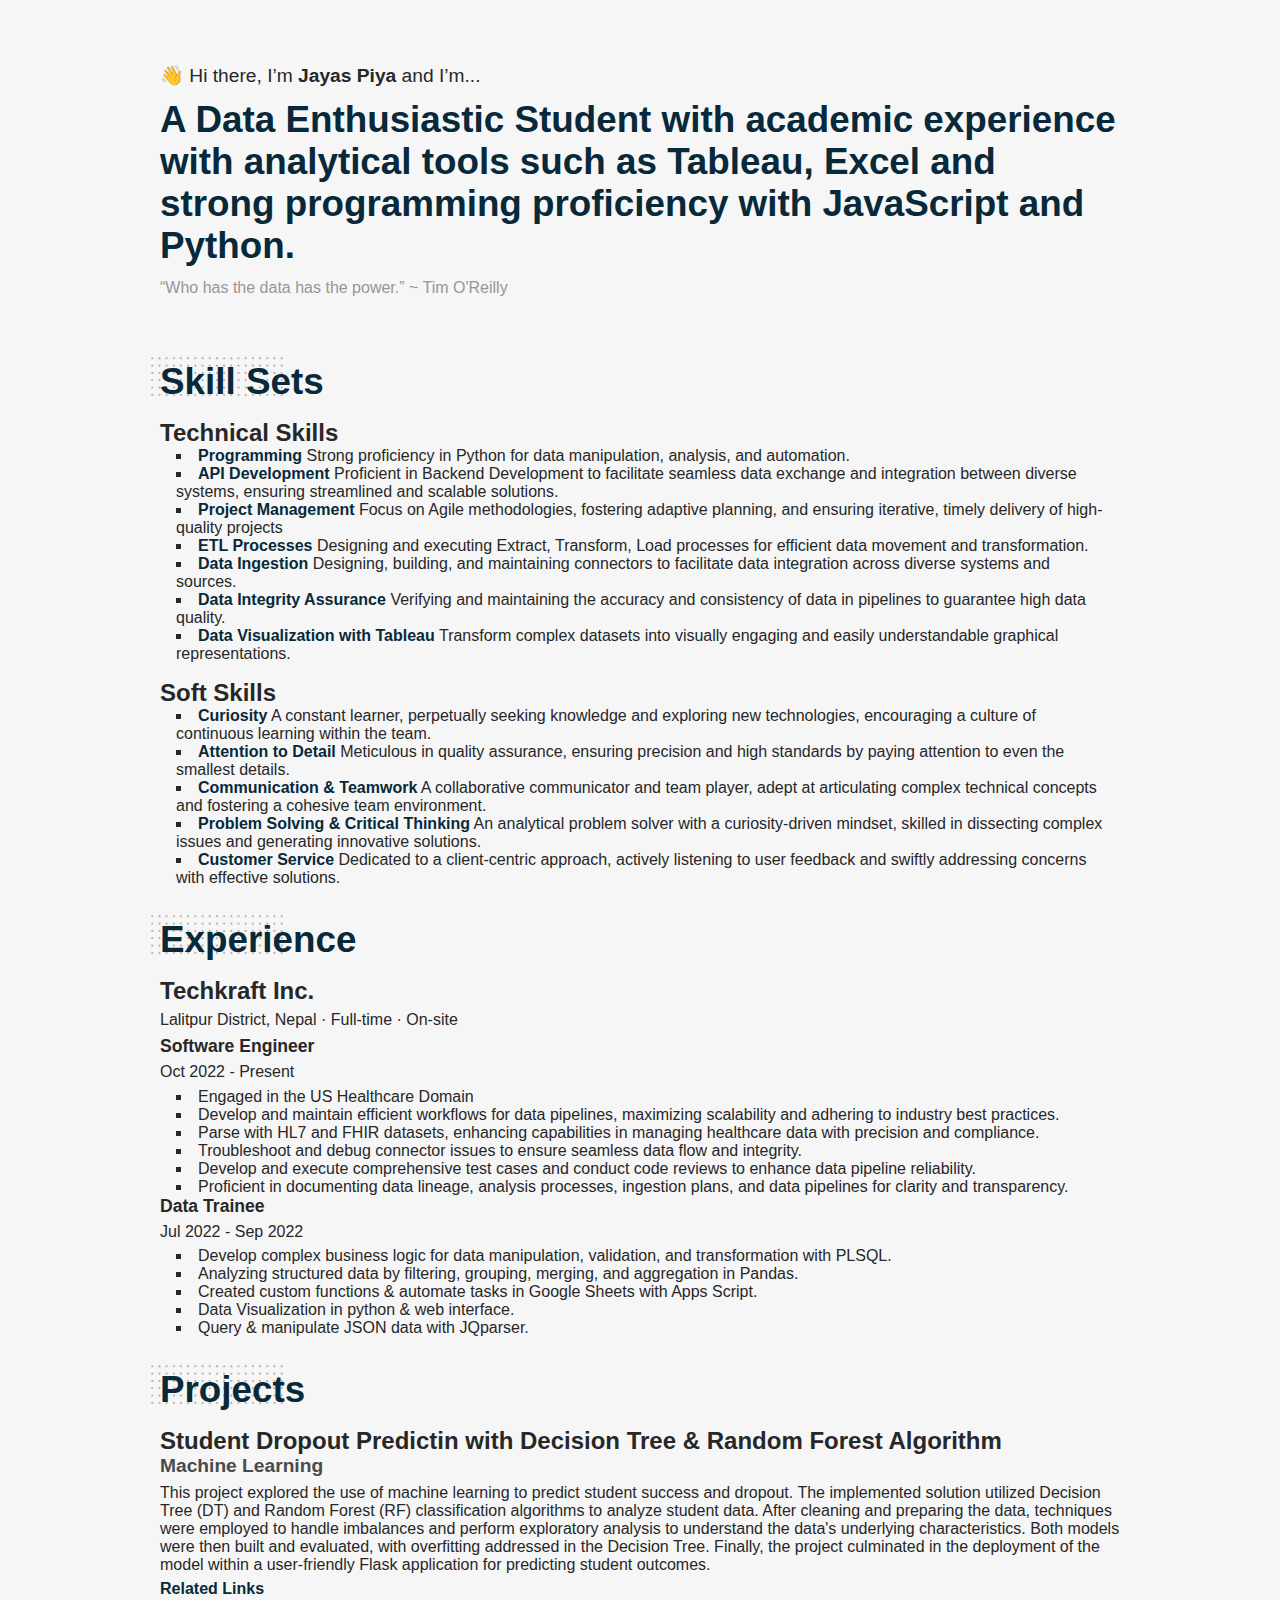
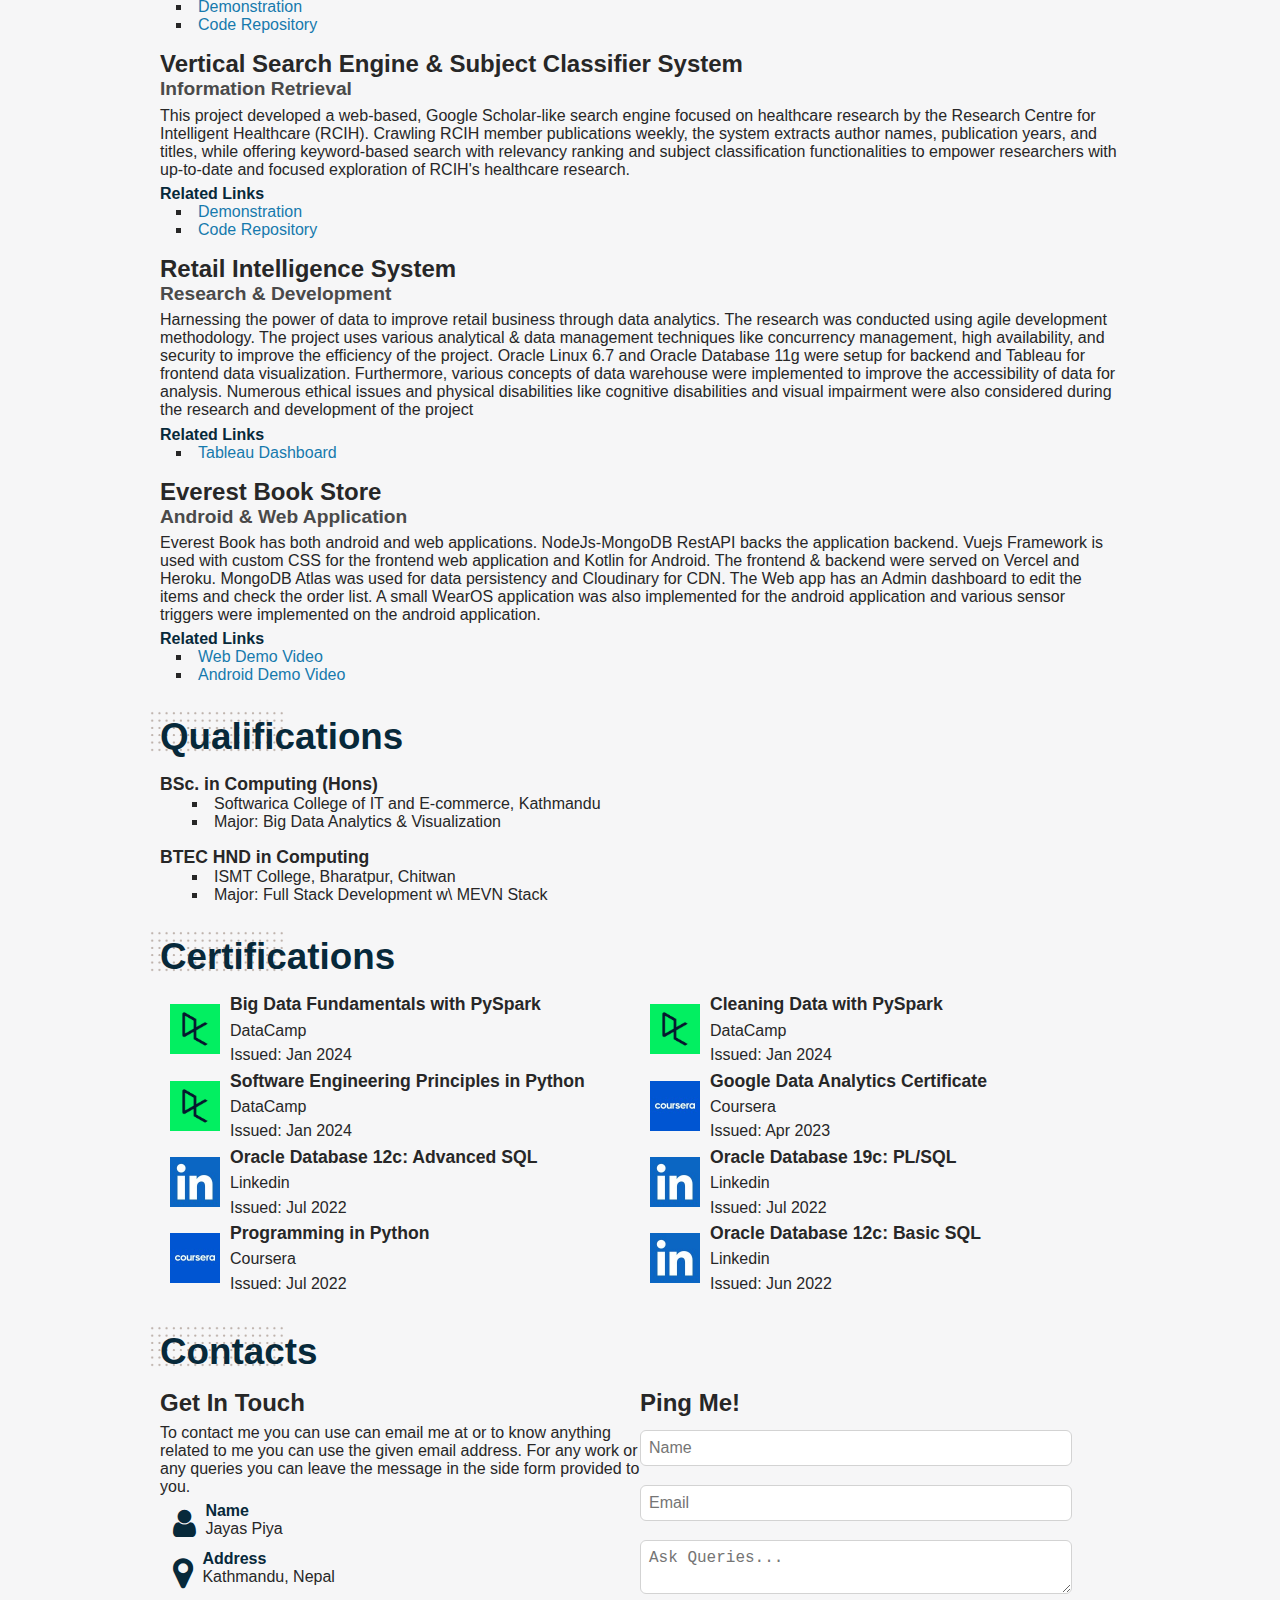
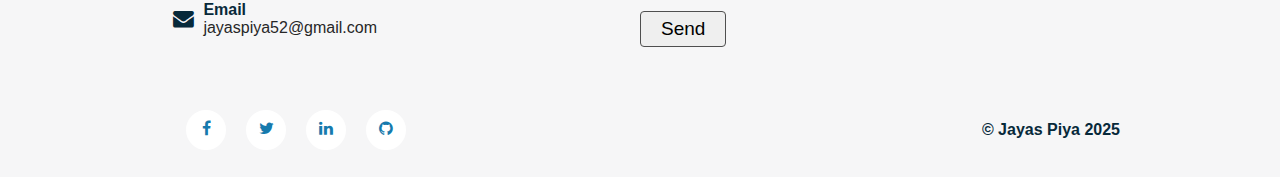
<file: index.html>
<!DOCTYPE html>
<html lang="en">

<head>
    <meta charset="UTF-8" />
    <meta http-equiv="X-UA-Compatible" content="IE=edge" />
    <meta name="viewport" content="width=device-width, initial-scale=1.0" />
    <title>Jayas Piya</title>
    <link rel="stylesheet" href="styles/style.css" />
    <link href="https://netdna.bootstrapcdn.com/font-awesome/4.7.0/css/font-awesome.css" rel="stylesheet" />
    <link rel="icon" type="image/x-icon" href="./assets/favicon.ico">
</head>
<!-- Google tag (gtag.js) -->
<script async src="https://www.googletagmanager.com/gtag/js?id=G-TCNWC26RZ8"></script>
<script>
    window.dataLayer = window.dataLayer || [];
    function gtag() { dataLayer.push(arguments); }
    gtag('js', new Date());

    gtag('config', 'G-TCNWC26RZ8');
</script>

<body>
    <!-- Not Required -->
    <!-- <header id="header">
        <div class="header__responsive">
        <h1 class="site-title">
          Jayas Piya
        </h1>
        <div class="burger" id="burger">
          <div class="line1"></div>
          <div class="line2"></div>
        </div>
      </div>
      <nav id="nav">
        <a href="#home">Home</a>
        <a href="#skills">Skills</a>
        <a href="#experience">Experience</a>
        <a href="#projects">Projects</a>
        <a href="#qualifications">Qualifications</a>
          <a href="https://www.linkedin.com/in/jayaspiya/" target="_blank" class="custom_button_hover">Let's Connect</a>
        
      </nav>
    </header> -->

    <section class="banner" id="home">
        <p class="banner__intro">👋 Hi there, I’m <b>Jayas Piya</b> and I’m...</p>
        <h1 class="banner__title">
            A Data Enthusiastic Student with academic experience with analytical tools such as Tableau, Excel and strong
            programming proficiency with JavaScript and Python.
        </h1>
        <p class="banner__subtitle">
            “Who has the data has the power.” ~ Tim O'Reilly
        </p>
    </section>

    <section>
        <h1>Skill Sets</h1>

        <div>
            <h2>Technical Skills</h2>
            <ul>

                <li>
                    <b>Programming</b>
                    <span>Strong proficiency in Python for data manipulation, analysis, and automation.</span>
                </li>

                <li>
                    <b>API Development</b>
                    <span>Proficient in Backend Development to facilitate seamless data exchange and integration between
                        diverse systems, ensuring streamlined and scalable solutions.</span>
                </li>

                <li>
                    <b>Project Management</b>
                    <span>Focus on Agile methodologies, fostering adaptive planning, and ensuring iterative, timely
                        delivery of high-quality projects</span>
                </li>

                <li>
                    <b>ETL Processes</b>
                    <span>Designing and executing Extract, Transform, Load processes for efficient data movement and
                        transformation.</span>
                </li>

                <li>
                    <b>Data Ingestion</b>
                    <span>Designing, building, and maintaining connectors to facilitate data integration across diverse
                        systems and sources.</span>
                </li>

                <li>
                    <b>Data Integrity Assurance</b>
                    <span>Verifying and maintaining the accuracy and consistency of data in pipelines to guarantee high
                        data quality.</span>
                </li>

                <li>
                    <b>Data Visualization with Tableau</b>
                    <span>Transform complex datasets into visually engaging and easily understandable graphical
                        representations.</span>
                </li>

            </ul>
        </div>

        <div>
            <h2>Soft Skills</h2>
            <ul>

                <li>
                    <b>Curiosity</b>
                    <span>A constant learner, perpetually seeking knowledge and exploring new technologies, encouraging
                        a culture of continuous learning within the team.</span>
                </li>

                <li>
                    <b>Attention to Detail</b>
                    <span>Meticulous in quality assurance, ensuring precision and high standards by paying attention to
                        even the smallest details.</span>
                </li>

                <li>
                    <b>Communication & Teamwork</b>
                    <span>A collaborative communicator and team player, adept at articulating complex technical concepts
                        and fostering a cohesive team environment.</span>
                </li>

                <li>
                    <b>Problem Solving & Critical Thinking</b>
                    <span>An analytical problem solver with a curiosity-driven mindset, skilled in dissecting complex
                        issues and generating innovative solutions.</span>
                </li>

                <li>
                    <b>Customer Service</b>
                    <span>Dedicated to a client-centric approach, actively listening to user feedback and swiftly
                        addressing concerns with effective solutions.</span>
                </li>

            </ul>
        </div>


    </section>

    <section>
        <h1>Experience</h1>

        <div>
            <h2>Techkraft Inc.</h2>
            <p>Lalitpur District, Nepal · Full-time · On-site</p>

            <div>
                <h3>Software Engineer</h3>
                <p>Oct 2022 - Present</p>
                <ul>

                    <li>Engaged in the US Healthcare Domain</li>

                    <li>Develop and maintain efficient workflows for data pipelines, maximizing scalability and adhering
                        to industry best practices.</li>

                    <li>Parse with HL7 and FHIR datasets, enhancing capabilities in managing healthcare data with
                        precision and compliance.</li>

                    <li>Troubleshoot and debug connector issues to ensure seamless data flow and integrity.</li>

                    <li>Develop and execute comprehensive test cases and conduct code reviews to enhance data pipeline
                        reliability.</li>

                    <li>Proficient in documenting data lineage, analysis processes, ingestion plans, and data pipelines
                        for clarity and transparency.</li>

                </ul>
            </div>

            <div>
                <h3>Data Trainee</h3>
                <p>Jul 2022 - Sep 2022</p>
                <ul>

                    <li>Develop complex business logic for data manipulation, validation, and transformation with PLSQL.
                    </li>

                    <li>Analyzing structured data by filtering, grouping, merging, and aggregation in Pandas.</li>

                    <li>Created custom functions & automate tasks in Google Sheets with Apps Script.</li>

                    <li>Data Visualization in python & web interface.</li>

                    <li>Query & manipulate JSON data with JQparser.</li>

                </ul>
            </div>

        </div>

    </section>

    <section>
        <h1>Projects</h1>


        <div>
            <h2>Student Dropout Predictin with Decision Tree & Random Forest Algorithm</h2>
            <p class="subtitle">Machine Learning</p>
            <p>This project explored the use of machine learning to predict student success and dropout. The implemented
                solution utilized Decision Tree (DT) and Random Forest (RF) classification algorithms to analyze student
                data. After cleaning and preparing the data, techniques were employed to handle imbalances and perform
                exploratory analysis to understand the data's underlying characteristics. Both models were then built
                and evaluated, with overfitting addressed in the Decision Tree. Finally, the project culminated in the
                deployment of the model within a user-friendly Flask application for predicting student outcomes.</p>
            <div>
                <b>Related Links</b>
                <ul>

                    <li><a href='https://youtu.be/zDhBe-Ah20Q?si=Haep4JMHgyQCG9HW'>Demonstration</a> </li>

                    <li><a href='https://github.com/jayaspiya/student-dropout-prediction-dt-rf-classifier'>Code
                            Repository</a> </li>

                </ul>
            </div>
        </div>



        <div>
            <h2>Vertical Search Engine & Subject Classifier System</h2>
            <p class="subtitle">Information Retrieval</p>
            <p>This project developed a web-based, Google Scholar-like search engine focused on healthcare research by
                the Research Centre for Intelligent Healthcare (RCIH). Crawling RCIH member publications weekly, the
                system extracts author names, publication years, and titles, while offering keyword-based search with
                relevancy ranking and subject classification functionalities to empower researchers with up-to-date and
                focused exploration of RCIH's healthcare research.</p>
            <div>
                <b>Related Links</b>
                <ul>

                    <li><a href='https://www.youtube.com/watch?v=nKvKg-m2ihw'>Demonstration</a> </li>

                    <li><a href='https://github.com/jayaspiya/information-retrieval-system'>Code Repository</a> </li>

                </ul>
            </div>
        </div>



        <div>
            <h2>Retail Intelligence System</h2>
            <p class="subtitle">Research & Development</p>
            <p>Harnessing the power of data to improve retail business through data analytics. The research was
                conducted using agile development methodology. The project uses various analytical & data management
                techniques like concurrency management, high availability, and security to improve the efficiency of the
                project. Oracle Linux 6.7 and Oracle Database 11g were setup for backend and Tableau for frontend data
                visualization. Furthermore, various concepts of data warehouse were implemented to improve the
                accessibility of data for analysis. Numerous ethical issues and physical disabilities like cognitive
                disabilities and visual impairment were also considered during the research and development of the
                project</p>
            <div>
                <b>Related Links</b>
                <ul>

                    <li><a
                            href='https://public.tableau.com/app/profile/jayas.piya/viz/RetailIntelligenceSystem/IndividualProject'>Tableau
                            Dashboard</a> </li>

                </ul>
            </div>
        </div>



        <div>
            <h2>Everest Book Store</h2>
            <p class="subtitle">Android & Web Application</p>
            <p>Everest Book has both android and web applications. NodeJs-MongoDB RestAPI backs the application backend.
                Vuejs Framework is used with custom CSS for the frontend web application and Kotlin for Android. The
                frontend & backend were served on Vercel and Heroku. MongoDB Atlas was used for data persistency and
                Cloudinary for CDN. The Web app has an Admin dashboard to edit the items and check the order list. A
                small WearOS application was also implemented for the android application and various sensor triggers
                were implemented on the android application.</p>
            <div>
                <b>Related Links</b>
                <ul>

                    <li><a href='https://youtu.be/TVUvoO2hIcQ'>Web Demo Video</a> </li>

                    <li><a href='https://youtu.be/fkPnqDKzKQ8'>Android Demo Video</a> </li>

                </ul>
            </div>
        </div>




    </section>

    <section>
        <h1>Qualifications</h1>

        <div>
            <h3>BSc. in Computing (Hons)</h3>
            <ul>
                <ul>

                    <li>Softwarica College of IT and E-commerce, Kathmandu</li>

                    <li>Major: Big Data Analytics & Visualization</li>

                </ul>
            </ul>
        </div>

        <div>
            <h3>BTEC HND in Computing</h3>
            <ul>
                <ul>

                    <li>ISMT College, Bharatpur, Chitwan</li>

                    <li>Major: Full Stack Development w\ MEVN Stack</li>

                </ul>
            </ul>
        </div>

    </section>

    <section>
        <h1>Certifications</h1>
        <div class="grid">


            <div class="flex">
                <div class="flex">
                    <img class="certification_img" src="./assets/certifications/datacamp_logo.jpg" alt="Dynamic Image">
                </div>
                <div>
                    <h3>Big Data Fundamentals with PySpark</h3>
                    <p>DataCamp</p>
                    <p> Issued: Jan 2024</p>
                </div>
            </div>



            <div class="flex">
                <div class="flex">
                    <img class="certification_img" src="./assets/certifications/datacamp_logo.jpg" alt="Dynamic Image">
                </div>
                <div>
                    <h3>Cleaning Data with PySpark</h3>
                    <p>DataCamp</p>
                    <p> Issued: Jan 2024</p>
                </div>
            </div>



            <div class="flex">
                <div class="flex">
                    <img class="certification_img" src="./assets/certifications/datacamp_logo.jpg" alt="Dynamic Image">
                </div>
                <div>
                    <h3>Software Engineering Principles in Python</h3>
                    <p>DataCamp</p>
                    <p> Issued: Jan 2024</p>
                </div>
            </div>



            <div class="flex">
                <div class="flex">
                    <img class="certification_img" src="./assets/certifications/coursera_logo.jpg" alt="Dynamic Image">
                </div>
                <div>
                    <h3>Google Data Analytics Certificate</h3>
                    <p>Coursera</p>
                    <p> Issued: Apr 2023</p>
                </div>
            </div>



            <div class="flex">
                <div class="flex">
                    <img class="certification_img" src="./assets/certifications/linkedin_logo.jpg" alt="Dynamic Image">
                </div>
                <div>
                    <h3>Oracle Database 12c: Advanced SQL</h3>
                    <p>Linkedin</p>
                    <p> Issued: Jul 2022</p>
                </div>
            </div>



            <div class="flex">
                <div class="flex">
                    <img class="certification_img" src="./assets/certifications/linkedin_logo.jpg" alt="Dynamic Image">
                </div>
                <div>
                    <h3>Oracle Database 19c: PL/SQL</h3>
                    <p>Linkedin</p>
                    <p> Issued: Jul 2022</p>
                </div>
            </div>



            <div class="flex">
                <div class="flex">
                    <img class="certification_img" src="./assets/certifications/coursera_logo.jpg" alt="Dynamic Image">
                </div>
                <div>
                    <h3>Programming in Python</h3>
                    <p>Coursera</p>
                    <p> Issued: Jul 2022</p>
                </div>
            </div>



            <div class="flex">
                <div class="flex">
                    <img class="certification_img" src="./assets/certifications/linkedin_logo.jpg" alt="Dynamic Image">
                </div>
                <div>
                    <h3>Oracle Database 12c: Basic SQL</h3>
                    <p>Linkedin</p>
                    <p> Issued: Jun 2022</p>
                </div>
            </div>




        </div>
    </section>

    <section>
        <h1>Contacts</h1>
        <div class="contact">
            <div class="contact__detail">
                <h2>Get In Touch</h2>
                <p>
                    To contact me you can use can email me at or to know anything
                    related to me you can use the given email address. For any work or
                    any queries you can leave the message in the side form provided to
                    you.
                </p>
                <div class="contact__items">
                    <div class="contact__item">
                        <p><i class="fa fa-user" style="font-size: 2rem"></i></p>
                        <div class="contact__item__detail">
                            <p><b>Name</b></p>
                            <p>Jayas Piya</p>
                        </div>
                    </div>
                    <div class="contact__item">
                        <p><i class="fa fa-map-marker" style="font-size: 2.2rem"></i></p>
                        <div class="contact__item__detail">
                            <p><b>Address</b></p>
                            <p>Kathmandu, Nepal</p>
                        </div>
                    </div>
                    <div class="contact__item">
                        <p><i class="fa fa-envelope" style="font-size: 1.3rem"></i></p>
                        <div class="contact__item__detail">
                            <p><b>Email</b></p>
                            <p>jayaspiya52@gmail.com</p>
                        </div>
                    </div>
                </div>
            </div>
            <div class="contact__connect">
                <h2>Ping Me!</h2>
                <form name="contact" method="POST" data-netlify="true">
                    <p>
                        <input placeholder="Name" type="text" id="name" name="name" />
                    </p>
                    <p>
                        <input placeholder="Email" type="email" id="email" name="email" />
                    </p>
                    <p>
                        <textarea placeholder="Ask Queries..." id="message" name="message"></textarea>
                    </p>
                    <p>
                        <button type="submit" class="custom_button_hover">Send</button>
                    </p>
                </form>
            </div>
    </section>

    <footer>
        <ul>
            <li>
                <a href="https://www.facebook.com/zayazzp/" target="_blank">
                    <i class="fa fa-facebook-f icon"></i></a>
            </li>
            <li>
                <a href="https://twitter.com/zayazzp" target="_blank"><i class="fa fa-twitter icon"></i></a>
            </li>
            <li>
                <a href="https://www.linkedin.com/in/jayaspiya/" target="_blank"><i class="fa fa-linkedin icon"></i></a>
            </li>
            <li>
                <a href="https://github.com/jayaspiya" target="_blank"><i class="fa fa-github icon"></i></a>
            </li>
        </ul>
        <p>© Jayas Piya 2025</p>
    </footer>
</body>

</html>
</file>
<file: styles/style.css>
* {
  padding: 0;
  margin: 0;
  text-decoration: none;
  list-style: none;
  box-sizing: border-box;
}

html {
  scroll-behavior: smooth;
}

body {
  color: #272727;
  font-family: Outfit, -apple-system, BlinkMacSystemFont, Segoe UI, Roboto, Oxygen, Ubuntu, Cantarell, Open Sans, Helvetica Neue, sans-serif;
  background-color: #F6F6F7;
}

h1 {
  font-size: 1.7rem;
  color: #07293a;
}
@media (min-width: 800px) {
  h1 {
    font-size: 2.3rem;
  }
}

h2 {
  font-size: 1.5rem;
}

h3 {
  font-size: 1.1rem;
}

a {
  color: #167aad;
  text-decoration: inherit;
  transition: all 0.3s;
}
a:hover {
  text-decoration-line: underline;
}

ul {
  margin: 0 1rem;
}
ul li {
  list-style: square;
  list-style-position: inside;
}

section {
  padding-left: 1rem;
  padding-right: 1rem;
  margin: 2rem auto;
}
@media (min-width: 800px) {
  section {
    padding: 0 4rem;
  }
}
@media (min-width: 1200px) {
  section {
    padding: 0 10rem;
  }
}
section:not(:first-of-type) h1 {
  position: relative;
  margin-bottom: 1rem;
}
section:not(:first-of-type) h1::before {
  content: "";
  position: absolute;
  top: -5px;
  right: 0px;
  bottom: 0px;
  left: -10px;
  background-image: url("../../assets/polkadot-bg.png");
  background-repeat: no-repeat;
  background-size: 134px auto;
  opacity: 0.3;
  z-index: -1;
}
section:not(:first-of-type) > div {
  margin: 1rem 0;
}
section:not(:first-of-type) > div p {
  margin: 0.4rem 0;
}
section:not(:first-of-type) > div p.subtitle {
  margin: 0;
  font-size: 1.2rem;
  color: #4A4A4A;
  font-weight: 600;
  -webkit-text-decoration: double;
          text-decoration: double;
}
section:not(:first-of-type) > div b {
  color: #07293a;
}

.custom_button_hover {
  display: inline-block;
  padding: 6px 20px;
  border: 1px solid #4f4f4f;
  border-radius: 4px;
  transition: all 0.2s ease-in;
  position: relative;
  overflow: hidden;
  font-size: 19px;
  color: black;
  z-index: 1;
  text-decoration: none;
  cursor: pointer;
}
.custom_button_hover:before {
  content: "";
  position: absolute;
  left: 50%;
  transform: translateX(-50%) scaleY(1) scaleX(1.25);
  top: 100%;
  width: 140%;
  height: 180%;
  background-color: rgba(0, 0, 0, 0.05);
  border-radius: 50%;
  display: block;
  transition: all 0.5s 0.1s cubic-bezier(0.55, 0, 0.1, 1);
  z-index: -1;
}
.custom_button_hover:after {
  content: "";
  position: absolute;
  left: 55%;
  transform: translateX(-50%) scaleY(1) scaleX(1.45);
  top: 180%;
  width: 160%;
  height: 190%;
  background-color: #167aad;
  border-radius: 50%;
  display: block;
  transition: all 0.5s 0.1s cubic-bezier(0.55, 0, 0.1, 1);
  z-index: -1;
}
.custom_button_hover:hover {
  color: #ffffff;
  border: 1px solid #167aad;
}
.custom_button_hover:hover:before {
  top: -35%;
  background-color: #167aad;
  transform: translateX(-50%) scaleY(1.3) scaleX(0.8);
}
.custom_button_hover:hover:after {
  top: -45%;
  background-color: #167aad;
  transform: translateX(-50%) scaleY(1.3) scaleX(0.8);
}

.grid {
  display: grid;
  grid-template-columns: repeat(auto-fit, minmax(400px, 1fr));
}

.flex {
  display: flex;
}

.certification_img {
  max-height: 50px;
  margin: 10px;
}

header {
  padding-left: 1rem;
  padding-right: 1rem;
  display: flex;
  justify-content: space-between;
  align-items: center;
  font-size: 1rem;
  position: sticky;
  top: 0;
  height: 4rem;
  background: #fff;
  box-shadow: 0px -5px 10px 5px rgba(0, 0, 0, 0.1);
  z-index: 2;
}
@media (min-width: 800px) {
  header {
    padding: 0 4rem;
  }
}
@media (min-width: 1200px) {
  header {
    padding: 0 10rem;
  }
}

footer {
  padding-left: 1rem;
  padding-right: 1rem;
  height: 10vh;
  display: flex;
  justify-content: space-between;
  align-items: center;
}
@media (min-width: 800px) {
  footer {
    padding: 0 4rem;
  }
}
@media (min-width: 1200px) {
  footer {
    padding: 0 10rem;
  }
}
footer p {
  color: #07293a;
  font-weight: 700;
}
footer ul {
  display: flex;
}
footer li {
  list-style: none;
}
footer a {
  width: 2.5rem;
  height: 2.5rem;
  background-color: #fff;
  text-align: center;
  line-height: 2rem;
  font-size: 1rem;
  margin: 0 4px;
  display: block;
  border-radius: 50%;
  position: relative;
  overflow: hidden;
  border: 3px solid #fff;
}
@media (min-width: 800px) {
  footer a {
    margin: 0 10px;
  }
}
footer ul li a:hover .icon {
  color: #fff;
  transform: rotateY(360deg);
  transition: 0.5s;
}
footer ul li a:before {
  content: "";
  position: absolute;
  top: 100%;
  left: 0;
  width: 100%;
  height: 100%;
  background: #f00;
  transition: 0.5s;
}
footer ul li a:hover:before {
  top: 0;
}
footer ul li:nth-child(1) a:before {
  background: #3b5999;
}
footer ul li:nth-child(2) a:before {
  background: #55acee;
}
footer ul li:nth-child(3) a:before {
  background: #0077b5;
}
footer ul li:nth-child(4) a:before {
  background: #161b22;
}

.banner {
  margin: 32px 0;
}
@media (min-width: 800px) {
  .banner {
    margin: 64px 0;
  }
}
.banner__title {
  margin: 12px 0;
}
.banner__intro {
  font-size: 1.2rem;
}
.banner__subtitle {
  color: #979595;
}

.contact {
  display: flex;
  flex-direction: column;
}
@media (min-width: 800px) {
  .contact {
    flex-direction: row;
  }
}
.contact > div {
  width: 100%;
}
@media (min-width: 800px) {
  .contact > div {
    width: 50%;
  }
}
.contact__item {
  display: flex;
  margin: 0.2rem;
}
.contact__item > p {
  display: flex;
  justify-content: center;
  align-items: center;
}
.contact__item > p i {
  color: #07293a;
  padding: 0 0.6rem;
}
.contact__item__detail p {
  background: re;
  margin: 0 !important;
}
.contact__connect input,
.contact__connect textarea {
  height: 100%;
  width: 100%;
  border: 1px solid lightgray;
  border-radius: 6px;
  outline: none;
  padding: 0.5rem;
  font-size: 1rem;
  margin: 0.4rem 0;
}
@media (min-width: 800px) {
  .contact__connect input,
  .contact__connect textarea {
    width: 90%;
  }
}/*# sourceMappingURL=style.css.map */
</file>
